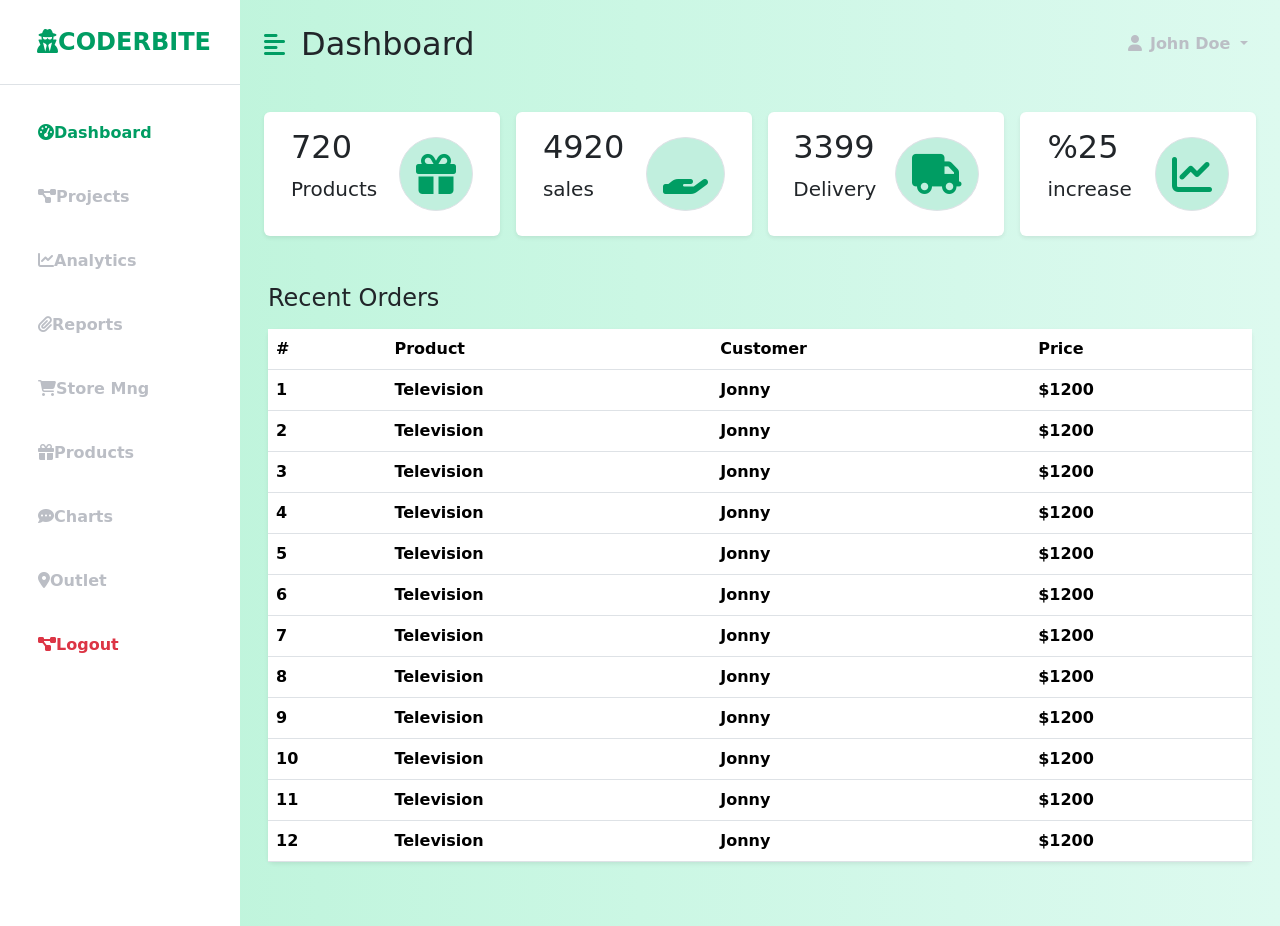
<file: index.html>
<!DOCTYPE html>
<html lang="en">
<head>
    <meta charset="UTF-8">
    <meta name="viewport" content="width=device-width, initial-scale=1.0">
    <link rel="stylesheet" href="https://cdnjs.cloudflare.com/ajax/libs/font-awesome/6.4.0/css/all.min.css" integrity="sha512-iecdLmaskl7CVkqkXNQ/ZH/XLlvWZOJyj7Yy7tcenmpD1ypASozpmT/E0iPtmFIB46ZmdtAc9eNBvH0H/ZpiBw==" crossorigin="anonymous" referrerpolicy="no-referrer" />
    <link href="https://cdn.jsdelivr.net/npm/bootstrap@5.0.2/dist/css/bootstrap.min.css" rel="stylesheet" integrity="sha384-EVSTQN3/azprG1Anm3QDgpJLIm9Nao0Yz1ztcQTwFspd3yD65VohhpuuCOmLASjC" crossorigin="anonymous">
    <link rel="stylesheet" href="./style.css">
    <title>Dashboard</title>
</head>
<body>
    <div class="d-flex" id="wrapper">
     <div class="bg-white" id="sidebar-wrapper">
        <div class="sidebar-heading text-center primary-text fs-4 fw-bold py-4 text-uppercase border-bottom">
          <i class="fas fa-user-secret ms-2"></i>Coderbite
        </div>
        <div class="list-group list-group-flush my-3">
        <a href="#" class="list-group-item list-group-item-action bg-transparent second-text active">
            <i class="fas fa-tachometer-alt ms-2"></i>Dashboard
        </a>
        <a href="#" class="list-group-item list-group-item-action bg-transparent second-text fw-bold">
            <i class="fas fa-project-diagram ms-2"></i>Projects
        </a>
        <a href="#" class="list-group-item list-group-item-action bg-transparent second-text fw-bold">
            <i class="fas fa-chart-line ms-2"></i>Analytics
        </a>
        <a href="#" class="list-group-item list-group-item-action bg-transparent second-text fw-bold">
            <i class="fas fa-paperclip ms-2"></i>Reports
        </a>
        <a href="#" class="list-group-item list-group-item-action bg-transparent second-text fw-bold">
            <i class="fas fa-shopping-cart ms-2"></i>Store Mng
        </a>
        <a href="#" class="list-group-item list-group-item-action bg-transparent second-text fw-bold">
            <i class="fas fa-gift ms-2"></i>Products
        </a>
        <a href="#" class="list-group-item list-group-item-action bg-transparent second-text fw-bold">
            <i class="fas fa-comment-dots ms-2"></i>Charts
        </a>
        <a href="#" class="list-group-item list-group-item-action bg-transparent second-text fw-bold">
            <i class="fas fa-map-marker-alt ms-2"></i>Outlet
        </a>
        <a href="#" class="list-group-item list-group-item-action bg-transparent text-danger fw-bold">
            <i class="fas fa-project-diagram ms-2"></i>Logout
        </a>
        </div>
     </div>
     <div id="page-content-wrapper">
       <nav class="navbar navbar-expand-lg navbar-light bg-transparent py-4 px-4">
        <div class="d-flex align-items-center">
            <i class="fas fa-align-left primary-text fs-4 me-3" id="menu-toggle"></i>
            <h2 class="fs-2 m-0">Dashboard</h2>
         </div>
         <button class="navbar-toggler" type="button" data-bs-toggle="collapse" data-bs-target="#navbarNavDarkDropdown" aria-controls="navbarNavDarkDropdown" aria-expanded="false" aria-label="Toggle navigation">
            <span class="navbar-toggler-icon"></span>
          </button>
          <div class="collapse navbar-collapse" id="navbarNavDarkDropdown">
            <ul class="navbar-nav ms-auto mb-2 mb-lg-0">
              <li class="nav-item dropdown">
                <a class="nav-link dropdown-toggle second-text fw-bold" href="#" id="navbarDarkDropdownMenuLink" role="button" data-bs-toggle="dropdown" aria-expanded="false">
                    <i class="fas fa-user me-2"></i>John Doe
                </a>
                <ul class="dropdown-menu" aria-labelledby="navbarDropdown">
                    <li><a href="#" class="dropdown-item">Profile</a></li>
                    <li><a href="#" class="dropdown-item">Settings</a></li>
                    <li><a href="#" class="dropdown-item">Logout</a></li>
                   </ul>
              </li>
            </ul>
          </div>
       </nav>

       <div class="container-fluid px-4">
        <div class="row g-3 my-2">
         <div class="col-md-3">
            <div class=" p-3 bg-white shadow-sm d-flex justify-content-around align-items-center rounded">
                <div>
                 <h3 class="fs-2">720</h3>
                <p class="fs-5">Products</p>
                </div>
                <i class="fas fa-gift fs-1 border rounded-full primary-text second-bg p-3"></i>
              </div>
         </div>
        <div class="col-md-3">
            <div class=" p-3 bg-white shadow-sm d-flex justify-content-around align-items-center rounded">
                <div>
                 <h3 class="fs-2">4920</h3>
                <p class="fs-5">sales</p>
                </div>
                <i class="fas fa-hand-holding fs-1 border rounded-full primary-text second-bg p-3"></i>
              </div>
         </div>
        <div class="col-md-3">
            <div class=" p-3 bg-white shadow-sm d-flex justify-content-around align-items-center rounded">
                <div>
                 <h3 class="fs-2">3399</h3>
                <p class="fs-5">Delivery</p>
                </div>
                <i class="fas fa-truck fs-1 border rounded-full primary-text second-bg p-3"></i>
              </div>
         </div>
        <div class="col-md-3">
            <div class=" p-3 bg-white shadow-sm d-flex justify-content-around align-items-center rounded">
                <div>
                 <h3 class="fs-2">%25</h3>
                <p class="fs-5">increase</p>
                </div>
                <i class="fas fa-chart-line fs-1 border rounded-full primary-text second-bg p-3"></i>
              </div>
         </div>
         </div>
        </div>
        <div class="row my-5 mx-3">
         <h3 class="fs-4 mb-3">Recent Orders</h3>
          <div class="col">
            <table class="table bg-white rounded shadow-sm table-hovet">
             <thead>
                <tr>
                    <th scope="col">#</th>
                    <th scope="col">Product</th>
                    <th scope="col">Customer</th>
                    <th scope="col" >Price</th>
                </tr>
             </thead>
             <tbody>
                <tr>
                    <th scope="row">1</th>
                    <th>Television</th>
                    <th>Jonny</th>
                    <th>$1200</th>
                </tr>
                <tr>
                    <th scope="row">2</th>
                    <th>Television</th>
                    <th>Jonny</th>
                <th>$1200</th>
                </tr>
                <tr>
                    <th scope="row">3</th>
                    <th>Television</th>
                    <th>Jonny</th>
                    <th>$1200</th>
                </tr>
                <tr>
                    <th scope="row">4</th>
                    <th>Television</th>
                    <th>Jonny</th>
                    <th>$1200</th>
                </tr>
                <tr>
                    <th scope="row">5</th>
                    <th>Television</th>
                    <th>Jonny</th>
                    <th>$1200</th>
                </tr>
                <tr>
                    <th scope="row">6</th>
                    <th>Television</th>
                    <th>Jonny</th>
                    <th>$1200</th>
                </tr>
                <tr>
                    <th scope="row">7</th>
                    <th>Television</th>
                    <th>Jonny</th>
                    <th>$1200</th>
                </tr>
                <tr>
                    <th scope="row">8</th>
                    <th>Television</th>
                    <th>Jonny</th>
                    <th>$1200</th>
                </tr>
                <tr>
                    <th scope="row">9</th>
                    <th>Television</th>
                    <th>Jonny</th>
                    <th>$1200</th>
                </tr>
                <tr>
                    <th scope="row">10</th>
                    <th>Television</th>
                    <th>Jonny</th>
                    <th>$1200</th>
                </tr>
                <tr>
                    <th scope="row">11</th>
                    <th>Television</th>
                    <th>Jonny</th>
                    <th>$1200</th>
                </tr>
                <tr>
                    <th scope="row">12</th>
                    <th>Television</th>
                    <th>Jonny</th>
                    <th>$1200</th>
                </tr>
             </tbody>
            </table>
          </div>
        </div>
       </div>
     </div>
</div>





    <script src="https://cdn.jsdelivr.net/npm/bootstrap@5.0.2/dist/js/bootstrap.bundle.min.js" integrity="sha384-MrcW6ZMFYlzcLA8Nl+NtUVF0sA7MsXsP1UyJoMp4YLEuNSfAP+JcXn/tWtIaxVXM" crossorigin="anonymous"></script>
    <script>
        var el= document.getElementById('wrapper');
        var toggleButton = document.getElementById('menu-toggle');
        toggleButton.onclick = function(){
            el.classList.toggle("toggled");
        }
    </script>
</body>

</html>
</file>
<file: style.css>
:root{
    --main-bg-color:#009d63;
    --main-text-color:#009d63;
    --second-text-color:#bbbec5;
    --second-bg-color:#c1efde;

}
.primary-text{
    color: var(--main-text-color);
}
.second-text{
    color: var(--second-text-color);
}
.primary-bg{
    background-color: var(--main-bg-color);
}
.second-bg{
    background-color: var(--second-bg-color);
}
.rounded-full{
    border-radius: 100%;
}
#wrapper{
    overflow: hidden;
    background-image: linear-gradient(
        to right,
        #baf3d7,
        #c2f5de,
        #cbf7e4,
        #d4f8ea,
        #ddfaef
    );
}
#sidebar-wrapper{
    min-height: 100vh;
    margin-left: -15rem;
    transition: margin 0.25s ease-out
}
#sidebar-wrapper #sidebar-heading{
    font-size: 1.2rem;
    padding: 0.875rem 1.25rem;
}
#sidebar-wrapper .list-group{
    width: 15rem;
}
#page-content-wrapper{
    min-width: 100vw;
}
#wrapper .toggled #sidebar-wrapper{
    margin-left: 0;
}
#menu-toggle{
    cursor: pointer;
}
.list-group-item{
    border: none;
    padding: 20px 30px;
}
.list-group-item.active{
    background: transparent;
    color: var(--main-text-color);
    border: none;
    font-weight: bold;
}



@media (min-width: 768px){
    #sidebar-wrapper{
        margin-left: 0;
    }
    #page-content-wrapper{
        min-width: 0;
        width: 100%;
    }
    #wrapper.toggled #sidebar-wrapper{
        margin-left: -15rem;
    }
}
</file>
<file: Dashboard/style.css>
:root{
    --main-bg-color:#009d63;
    --main-text-color:#009d63;
    --second-text-color:#bbbec5;
    --second-bg-color:#c1efde;

}
.primary-text{
    color: var(--main-text-color);
}
.second-text{
    color: var(--second-text-color);
}
.primary-bg{
    background-color: var(--main-bg-color);
}
.second-bg{
    background-color: var(--second-bg-color);
}
.rounded-full{
    border-radius: 100%;
}
#wrapper{
    overflow: hidden;
    background-image: linear-gradient(
        to right,
        #baf3d7,
        #c2f5de,
        #cbf7e4,
        #d4f8ea,
        #ddfaef
    );
}
#sidebar-wrapper{
    min-height: 100vh;
    margin-left: -15rem;
    transition: margin 0.25s ease-out
}
#sidebar-wrapper #sidebar-heading{
    font-size: 1.2rem;
    padding: 0.875rem 1.25rem;
}
#sidebar-wrapper .list-group{
    width: 15rem;
}
#page-content-wrapper{
    min-width: 100vw;
}
#wrapper .toggled #sidebar-wrapper{
    margin-left: 0;
}
#menu-toggle{
    cursor: pointer;
}
.list-group-item{
    border: none;
    padding: 20px 30px;
}
.list-group-item.active{
    background: transparent;
    color: var(--main-text-color);
    border: none;
    font-weight: bold;
}



@media (min-width: 768px){
    #sidebar-wrapper{
        margin-left: 0;
    }
    #page-content-wrapper{
        min-width: 0;
        width: 100%;
    }
    #wrapper.toggled #sidebar-wrapper{
        margin-left: -15rem;
    }
}
</file>
